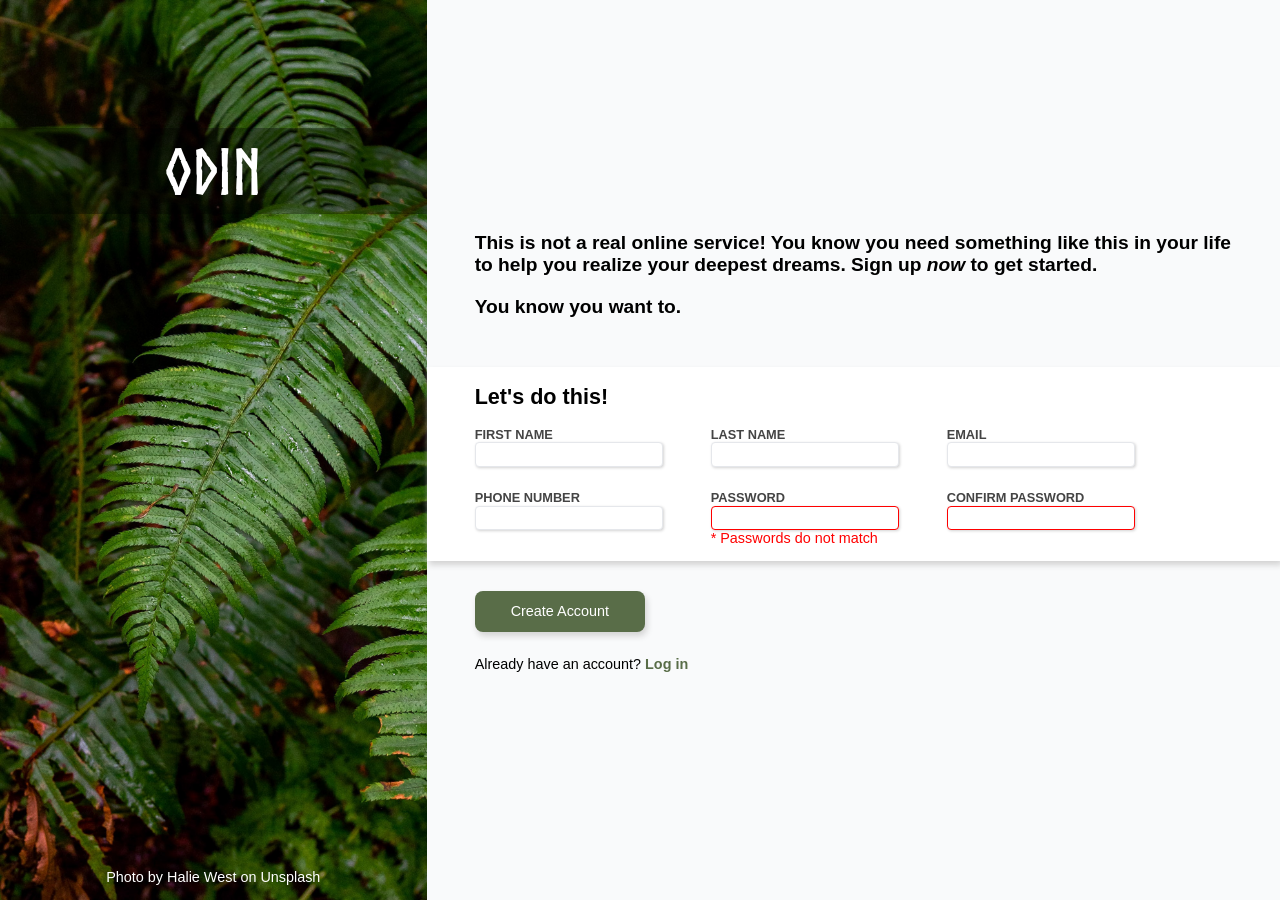
<file: index.html>
<!DOCTYPE html>
<html lang="en">
<head>
    <meta charset="UTF-8">
    <meta name="viewport" content="width=device-width, initial-scale=1.0">
    <title>Sign up form</title>
    <link rel="stylesheet" href="normalize.css">
    <link rel="stylesheet" href="style.css">
</head>
<body>
    <section class="left">
        <div class="company-detail">
            <div class="logo"></div>
            <h1 class="title">ODIN</div>
        </div>
        <p class="credit">Photo by Halie West on Unsplash</p>
    </section>

    <section class="right">
        <div class="cta">
            <p>This is not a real online service! You know you need something like this in your life to help you realize your deepest dreams. Sign up <em>now</em> to get started.</p>
            <p>You know you want to.</p>
        </div>
        

        <form action="" method="post" id="sign-up-form">
            <h2>Let's do this!</h2>

            <ul>
                <li>
                    <label for="fname">First name</label>
                    <input type="text" id="fname" name="first_name" required>
                </li>

                <li>
                    <label for="lname">Last name</label>
                    <input type="text" id="lname" name="last_name" required>
                </li>

                <li>
                    <label for="email">Email</label>
                    <input type="email" id="email" name="email" required>
                </li>

                <li>
                    <label for="phone">Phone Number</label>
                    <input type="tel" id="phone" name="phone" >
                </li>

                <li>
                    <label for="pwd">Password</label>
                    <input type="password" id="pwd" name="pwd" required class="error">
                    <span></span>
                </li>

                <li>
                    <label for="confirm-pwd">Confirm Password</label>
                    <input type="password" id="confirm-pwd" name="password" required class="error">
                </li>
            </ul>
        </form>

        <div class="account">
            <button type="submit" form="sign-up-form" id="sign-up-button">Create Account</button>

            <p>Already have an account? <a href="">Log in</a></p>
        </div>
    </section>
</body>
</html>
</file>
<file: style.css>
@font-face {
    font-family: 'norsebold';
    src: url('/font/norse-bold-webfont.woff2') format('woff2'),
         url('/font/norse-bold-webfont.woff') format('woff');
    font-weight: normal;
    font-style: normal;
}

body {
    font-family: Arial, Helvetica, sans-serif;
    height: max(100vh, 600px);
    display: flex;
    font-size: 0.9rem;
}

a {
    color: #596D48;
    text-decoration: none;
    font-weight: bold;
}

section.left {
    flex: 1;
    background-image: url("img/halie-west-25xggax4bSA-unsplash.jpg");
    background-size: cover;
    color: white;

    display: flex;
    flex-direction: column;
    justify-content: space-between;
}

.company-detail {
    display: flex;
    justify-content: center;
    background-color: rgba(0, 0, 0, 0.35);
    margin-top: 30%;
}

.title {
    font-family: 'norsebold';
    font-size: 4rem;
    line-height: 0;
}

.credit {
    text-align: center;
}

section.right {
    flex: 2;
    display: flex;
    flex-direction: column;
    justify-content: center;
    background-color: rgb(249, 250, 251);
    gap: 30px;
}

section.right > * {
    padding: 0 48px;
}

.cta {
    font-size: 1.2rem;
    font-weight: bold;
}

form {
    background-color: white;
    box-shadow: 2px 4px 6px lightgray;
}

form ul {
    padding: 0;
    display: flex;
    flex-wrap: wrap;
    gap: 24px 48px;
}

form ul li {
    list-style-type: none;
    display: flex;
    flex-direction: column;
}

form label {
    text-transform: uppercase;
    font-weight: bold;
    color: #444;
    font-size: 0.8rem;
}

form input {
    border: 1px solid #E5E7EB;
    border-radius: 4px;
    box-shadow: 1px 1px 3px lightgray;
    padding: 3px;

    position: relative;
}

form input:focus {
    border: 1px solid blue;
    outline: none;
}

form input.error:invalid {
    border: 1px solid red;
    outline: none;
}

form input.error:invalid + span::after {
    content: '* Passwords do not match';
    color: red;
}


button {
    padding: 12px 36px;
    background-color: #596D48;
    color: white;
    border: none;
    border-radius: 8px;
    box-shadow: 2px 4px 6px lightgray;
    margin-bottom: 10px;
    cursor: pointer;
}
button:hover {
    background-color: #4d5e3e;
}
button:active {
    background-color: #3c4930;
}
</file>
